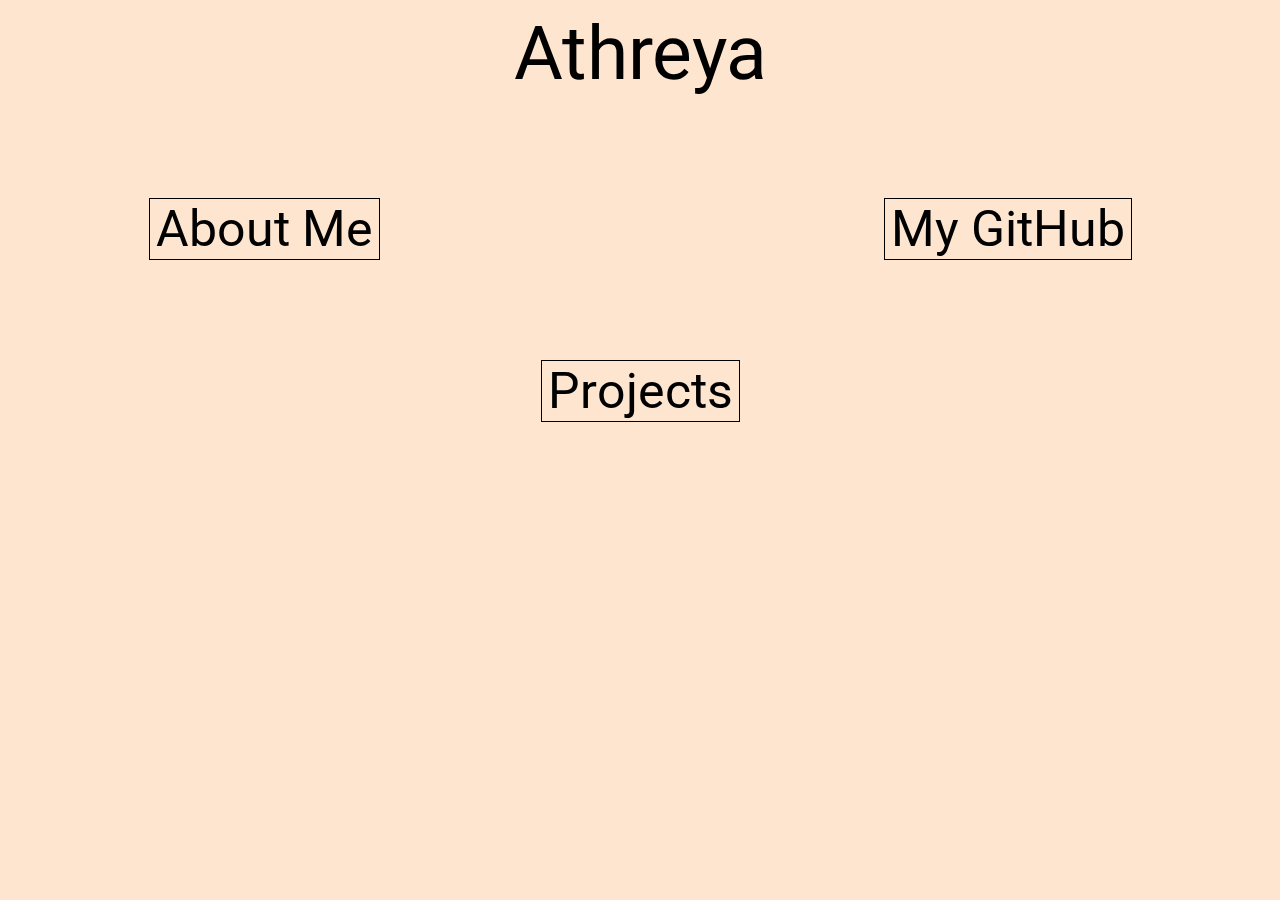
<file: index.html>
<!DOCTYPE html>
<html>
  <head>
    <title>
      Athreya
    </title>
    <link rel="preconnect" href="https://fonts.googleapis.com">
    <link rel="preconnect" href="https://fonts.gstatic.com" crossorigin>
    <link href="https://fonts.googleapis.com/css2?family=Roboto:wght@100;700&display=swap" rel="stylesheet">
      

    <link rel="stylesheet" href="styles/website.css">
  </head>

  <body>
    <a style="text-decoration: none;" href="index.html">
      <button class="heading">
        Athreya 
      </button>
    </a>

 
  <a style="text-decoration: none;" href="aboutme.html">
    <button class="about-me">
      About Me
    </button>
  </a>

  <a style="text-decoration: none;" href="https://github.com/elmreya" target="_blank">
    <button class="github">
      My GitHub
    </button>
  </a>

  <div>
  <a style="text-decoration: none;" href="projects.html">
    <button class="projects">
      Projects
    </button>
  </a>

</div>

</body>

</html>
</file>
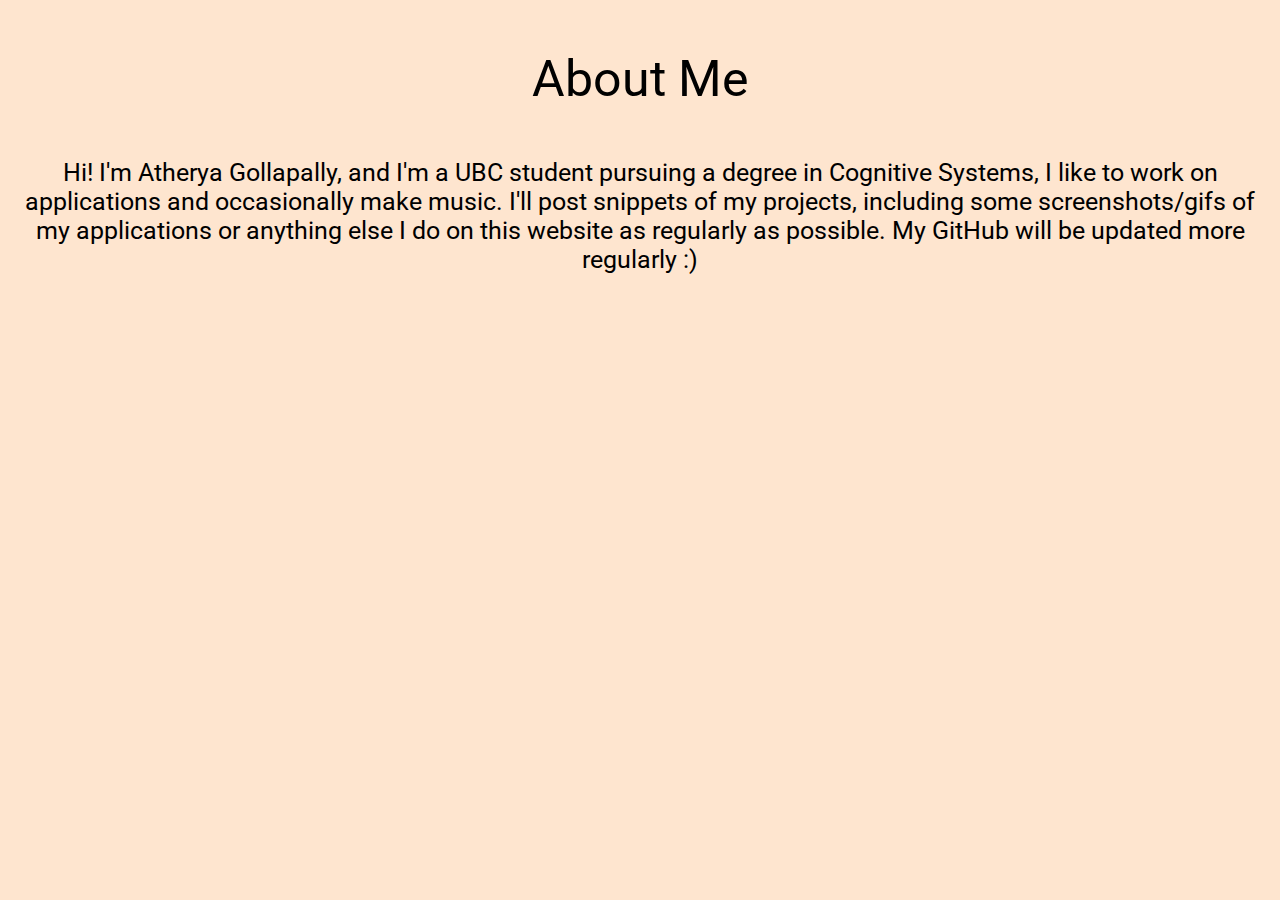
<file: aboutme.html>
<!DOCTYPE html>
<html>
  <head>
    <title>
      About Me
    </title>
    <link rel="preconnect" href="https://fonts.googleapis.com">
    <link rel="preconnect" href="https://fonts.gstatic.com" crossorigin>
    <link href="https://fonts.googleapis.com/css2?family=Roboto:wght@100;700&display=swap" rel="stylesheet">
    <link rel="stylesheet" href="styles/website-aboutme.css">
  </head>

  <body>
    <p class=title>
      About Me
    </p>
    <p class="aboutme">
      Hi! I'm Atherya Gollapally, and I'm a UBC student pursuing a degree in Cognitive Systems, I like to work on applications and occasionally make music. I'll post snippets of my projects, including some screenshots/gifs of my applications or anything else I do on this website as regularly as possible. My GitHub will be updated more regularly :&#41
    </p>
  </body>
</html>
</file>
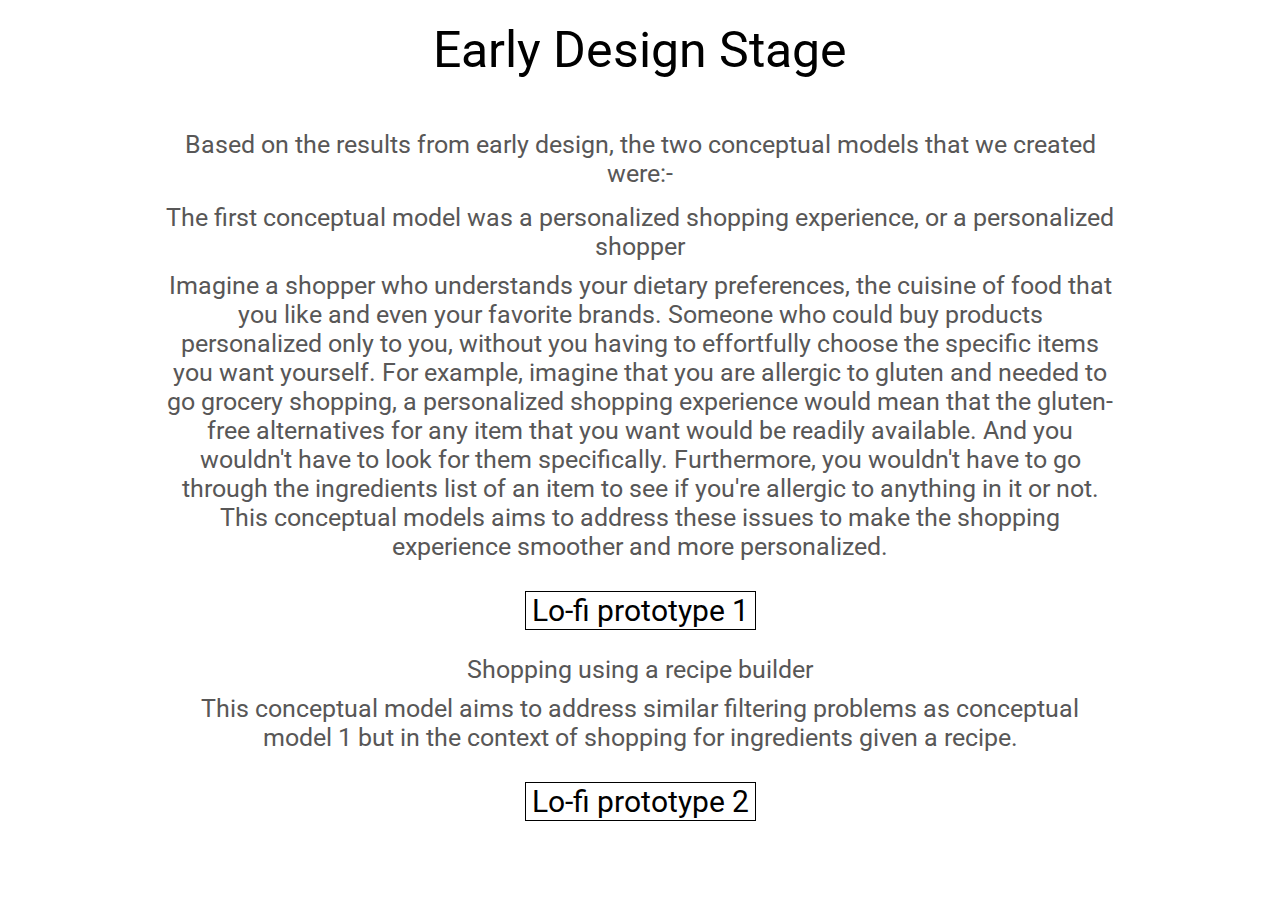
<file: early-design.html>
<!DOCTYPE html>
<html>
    <head>
        <title>
            The Early Design Stage
        </title>

    <link rel="preconnect" href="https://fonts.googleapis.com">
    <link rel="preconnect" href="https://fonts.gstatic.com" crossorigin>
    <link href='https://fonts.googleapis.com/css?family=JetBrains Mono' rel='stylesheet'>
    <link href="https://fonts.googleapis.com/css2?family=Roboto:wght@100;700&display=swap" rel="stylesheet">
    
    <link rel="stylesheet" href="styles/early-design.css">

    </head>
    
    <body>
        <a style="text-decoration: none;" href="ux-ui-project.html">
            <button class="title">
              Early Design Stage
            </button>
        </a>
          
        <p class="p1">
            Based on the results from early design, the two conceptual models that we created were:- <br>

        </p>

        <p class="model_1">
            The first conceptual model was a personalized shopping experience, or a personalized shopper
        </p>

        <p class="model_1_info">
            Imagine a shopper who understands your dietary preferences, the cuisine of food that you like and even your favorite brands.
            Someone who could buy products personalized only to you, without you having to effortfully choose the specific items you want yourself.
            For example, imagine that you are allergic to gluten and needed to go grocery shopping, a personalized shopping experience would mean that the gluten-free alternatives for any item that you want would be readily available.
            And you wouldn't have to look for them specifically. Furthermore, you wouldn't have to go through the ingredients list of an item to see if you're allergic to anything in it or not.
            This conceptual models aims to address these issues to make the shopping experience smoother and more personalized.
        </p>

        <a style="text-decoration: none;", href="https://www.figma.com/proto/DAu6wJQqedphQsql6ZhbjZ/LoFi-Prototype-1?t=DCzz3pP6LUs5zoYC-1", target="_blank">
            <button class="prototype_1">
                Lo-fi prototype 1
            </button>
        </a>


        <p class="model_2">
            Shopping using a recipe builder
        </p>

        <p class="model_2_info">
            This conceptual model aims to address similar filtering problems as conceptual model 1 but in the context of shopping for ingredients given a recipe.
        </p>

        <a style="text-decoration: none;", href="https://www.figma.com/proto/fj1kmTfIxMPHLhRpXg0vRU/LoFi-Prototype-2?t=DCzz3pP6LUs5zoYC-1", target="_blank">
            <button class="prototype_2">
                Lo-fi prototype 2
            </button>
        </a>
        
    </body>
</html>
</file>
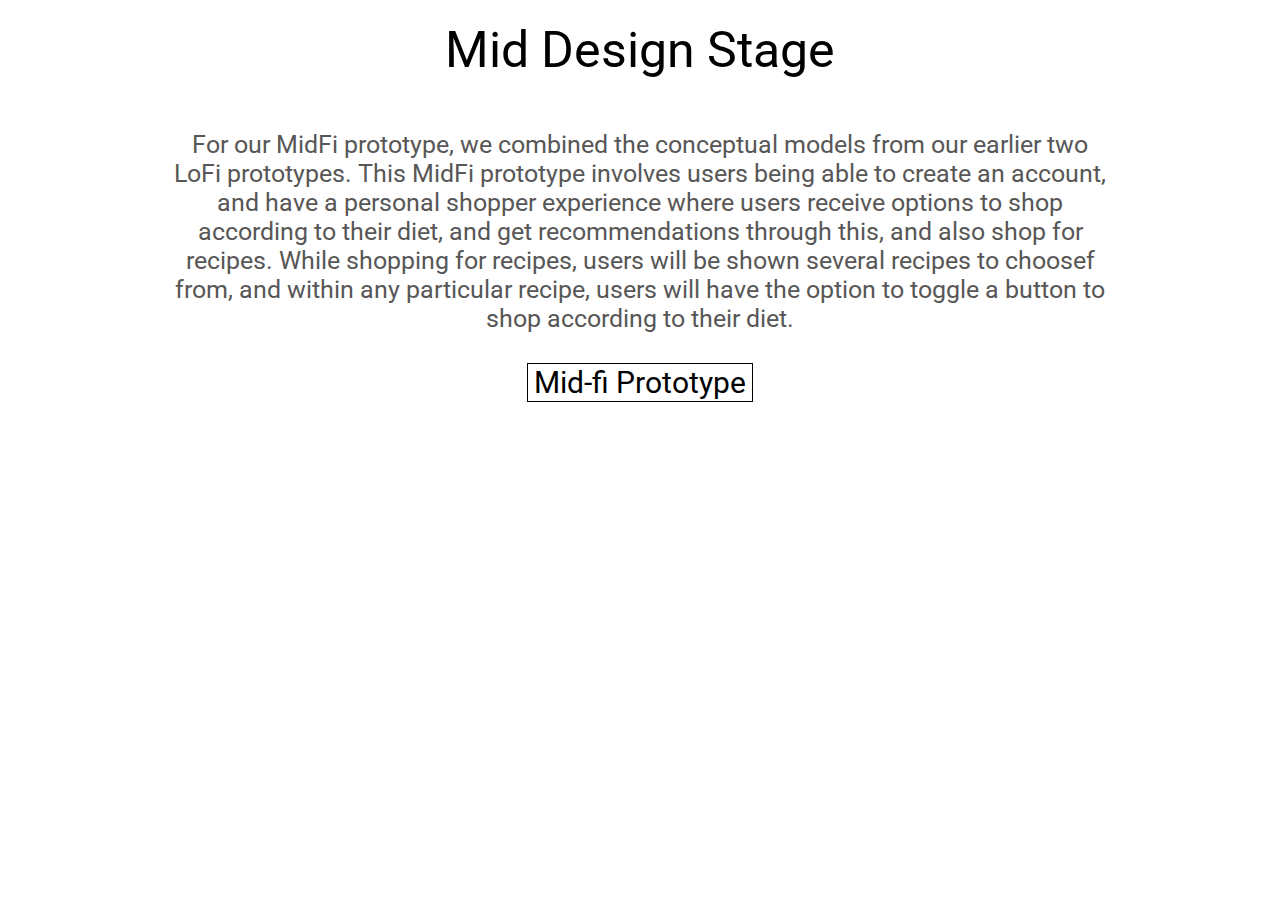
<file: mid-design.html>
<!DOCTYPE html>
<html>
    <head>
        <title>
            The Early Design Stage
        </title>

    <link rel="preconnect" href="https://fonts.googleapis.com">
    <link rel="preconnect" href="https://fonts.gstatic.com" crossorigin>
    <link href='https://fonts.googleapis.com/css?family=JetBrains Mono' rel='stylesheet'>
    <link href="https://fonts.googleapis.com/css2?family=Roboto:wght@100;700&display=swap" rel="stylesheet">
    
    <link rel="stylesheet" href="styles/mid-design.css">

    </head>
    
    <body>
        <a style="text-decoration: none;" href="ux-ui-project.html">
            <button class="title">
              Mid Design Stage
            </button>
        </a>

        <p class="model_info">
            For our MidFi prototype, we combined the conceptual models from our earlier two LoFi prototypes. This MidFi prototype involves users being able to create an account, and have a personal shopper experience where users
            receive options to shop according to their diet, and get recommendations through this, and also shop for recipes. While shopping for recipes, users will be shown several recipes to choosef from, and within any particular recipe,
            users will have the option to toggle a button to shop according to their diet.
        </p>

        <a style="text-decoration: none;", href="https://www.figma.com/design/zgjdOJSf6lB94SCYlpEVSs/Untitled?node-id=0-1&t=oNIoUdvsfe32wmOU-1", target="_blank">
            <button class="prototype_1">
                Mid-fi Prototype
            </button>
        </a>
        
    </body>
</html>
</file>
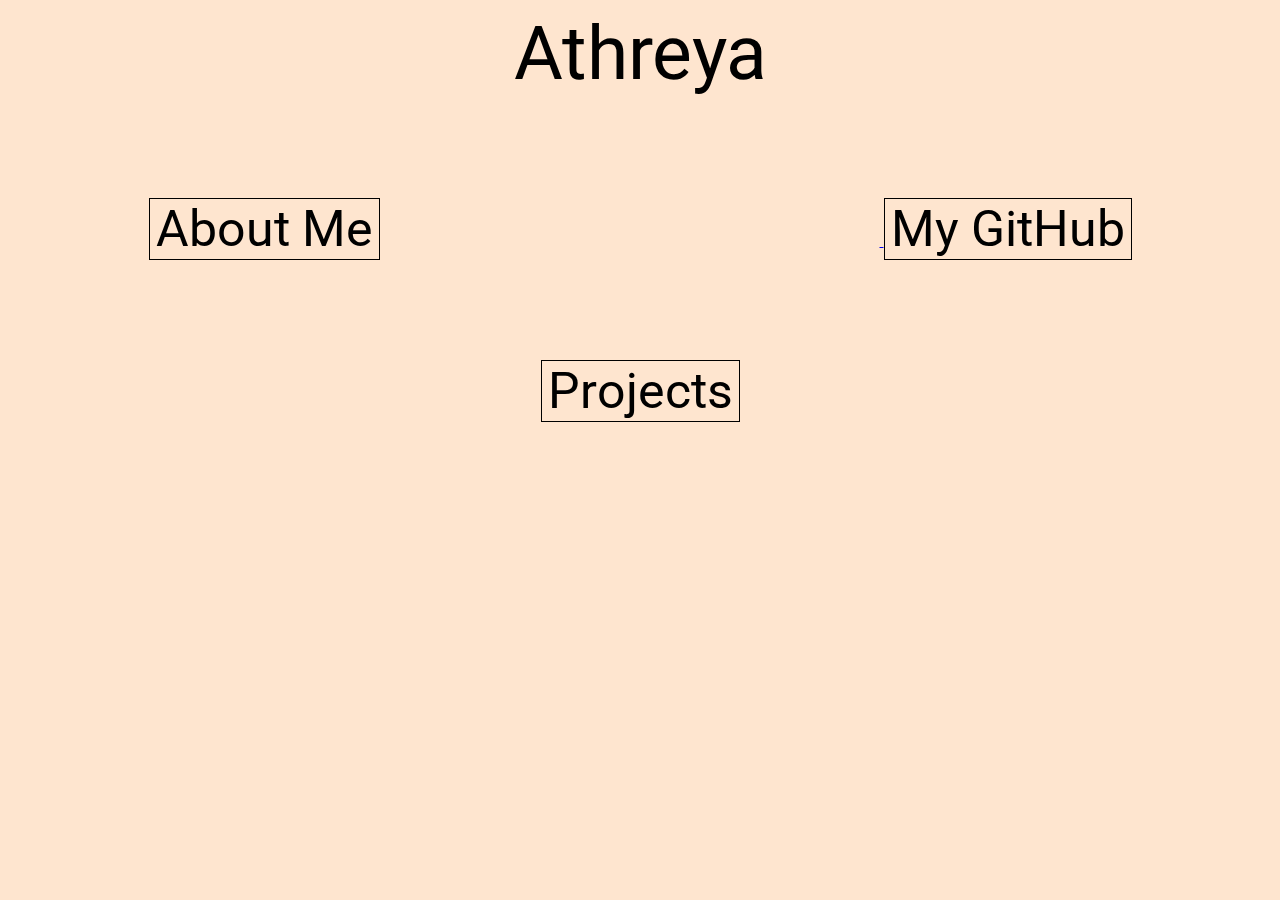
<file: my-website.html>
<!DOCTYPE html>
<html>
  <head>
    <title>
      Athreya
    </title>
    <link rel="preconnect" href="https://fonts.googleapis.com">
    <link rel="preconnect" href="https://fonts.gstatic.com" crossorigin>
    <link href="https://fonts.googleapis.com/css2?family=Roboto:wght@100;700&display=swap" rel="stylesheet">
      

    <link rel="stylesheet" href="styles/website.css">
  </head>

  <body>
    <a style="text-decoration: none;" href="my-website.html">
      <button class="heading">
        Athreya 
      </button>
    </a>


  <a href="aboutme.html">
    <button class="about-me">
      About Me
    </button>
  </a>

  <a href="https://github.com/elmreya" target="_blank">
    <button class="github">
      My GitHub
    </button>
  </a>

  <div>
  <a style="text-decoration: none;" href="projects.html">
    <button class="projects">
      Projects
    </button>
  </a>

</div>

</body>

</html>
</file>
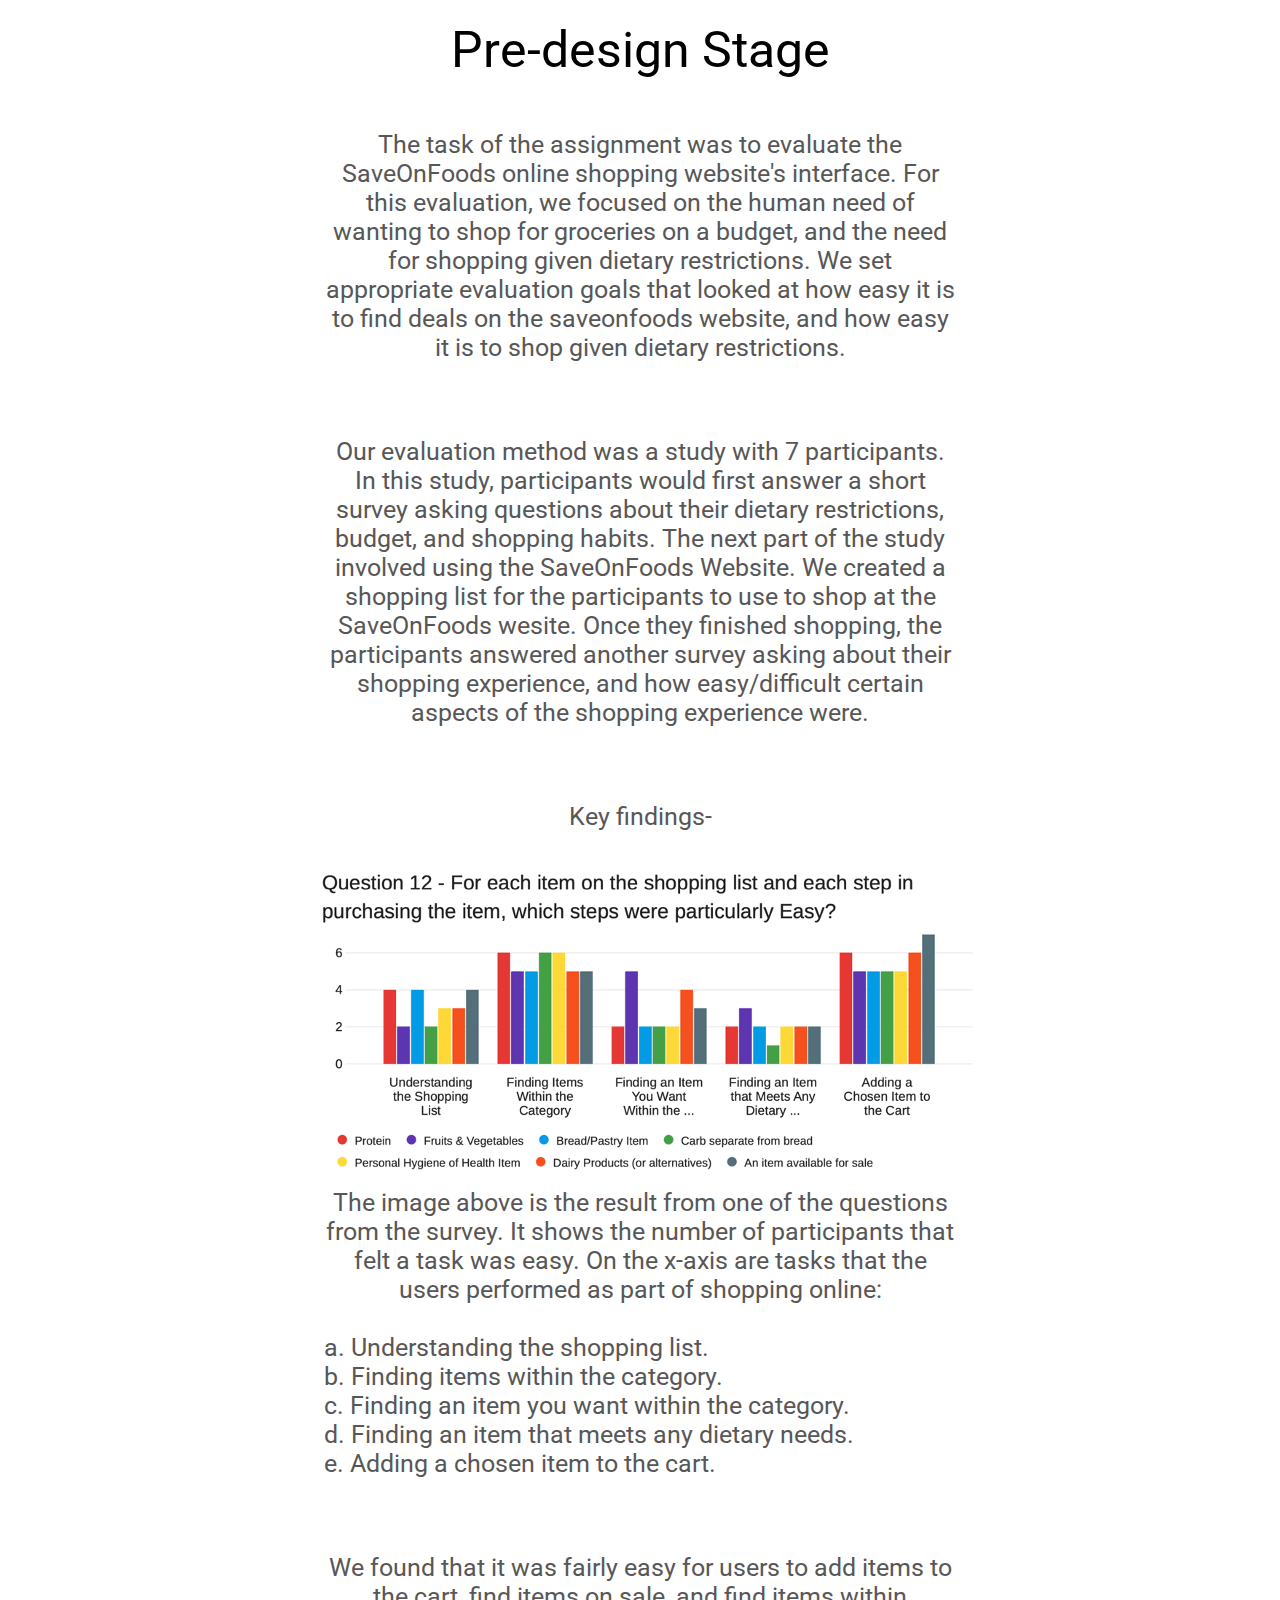
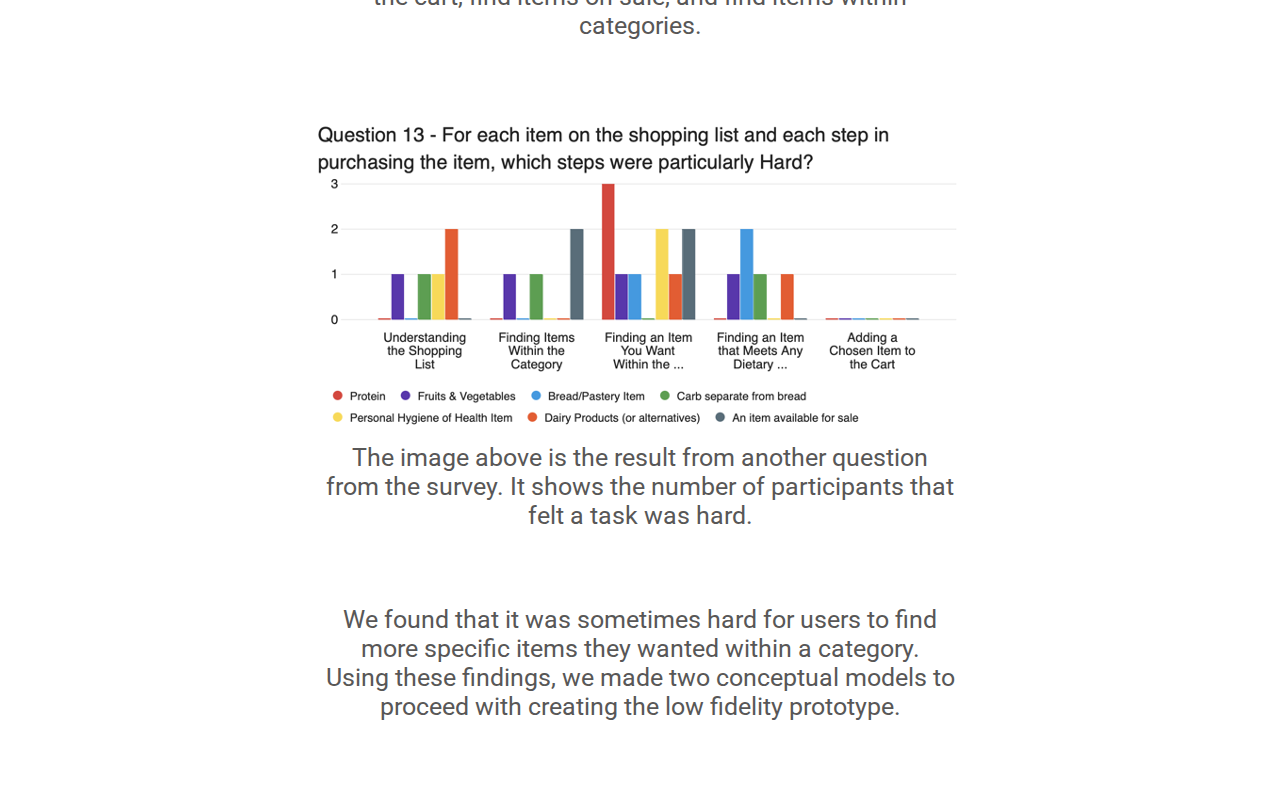
<file: pre-design.html>
<!DOCTYPE html>
<html>
  <head>
    <title>
      The Pre Design Stage
    </title>

    <link rel="preconnect" href="https://fonts.googleapis.com">
    <link rel="preconnect" href="https://fonts.gstatic.com" crossorigin>
    <link href='https://fonts.googleapis.com/css?family=JetBrains Mono' rel='stylesheet'>
    <link href="https://fonts.googleapis.com/css2?family=Roboto:wght@100;700&display=swap" rel="stylesheet">
    
    <link rel="stylesheet" href="styles/pre-design.css">

  </head>

  <body>
    <a style="text-decoration: none;" href="ux-ui-project.html">
      <button class="title">
        Pre-design Stage
      </button>
    </a>

    <p class="p1">
      The task of the assignment was to evaluate the SaveOnFoods online shopping website's interface.
      For this evaluation, we focused on the human need of wanting to shop for groceries on a budget, and the need for shopping given dietary restrictions.
      We set appropriate evaluation goals that looked at how easy it is to find deals on the saveonfoods website, and how easy it is to shop given dietary restrictions.
    </p>

    <p class="p2">
      Our evaluation method was a study with 7 participants. In this study, participants would first answer a short survey asking questions about their dietary restrictions, budget, and shopping habits.
      The next part of the study involved using the SaveOnFoods Website. We created a shopping list for the participants to use to shop at the SaveOnFoods wesite. 
      Once they finished shopping, the participants answered another survey asking about their shopping experience, and how easy/difficult certain aspects of the shopping experience were.
    </p>

    <p class="p3">
      Key findings-
    </p>

    <img class = "figure-1" src="images/figure-1.png">
    
    <p class="p4">
      The image above is the result from one of the questions from the survey. It shows the number of participants that felt a task was easy.
      On the x-axis are tasks that the users performed as part of shopping online: <br>
    </p>

    <p class="list">
      <br>
      a. Understanding the shopping list. <br>
      b. Finding items within the category. <br>
      c. Finding an item you want within the category. <br>
      d. Finding an item that meets any dietary needs. <br>
      e. Adding a chosen item to the cart. <br>
    </p>

    <p class="p5">
      We found that it was fairly easy for users to add items to the cart, find items on sale, and find items within categories. <br>
    </p>

    <img class="figure-2" src="images/figure-2.png">

    <p class="p6">
      The image above is the result from another question from the survey. It shows the number of participants that felt a task was hard. <br>
    </p>

    <p class="p7">
      We found that it was sometimes hard for users to find more specific items they wanted within a category. <br>
      Using these findings, we made two conceptual models to proceed with creating the low fidelity prototype.
    </p>

  </body>


</html>
</file>
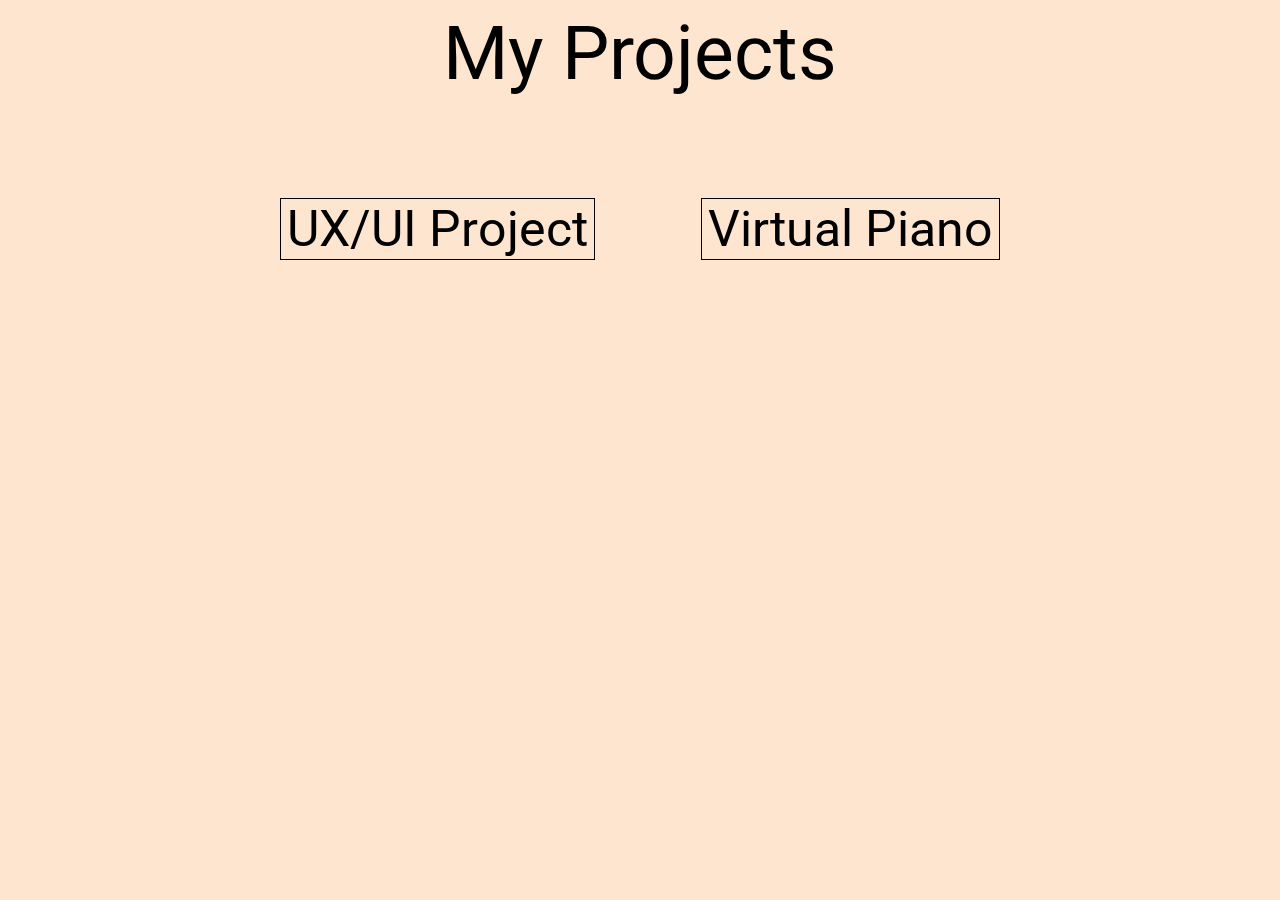
<file: projects.html>
<!DOCTYPE html>
<html>
  <head>
    <title>
      My Projects
    </title>
    <link rel="preconnect" href="https://fonts.googleapis.com">
    <link rel="preconnect" href="https://fonts.gstatic.com" crossorigin>
    <link href="https://fonts.googleapis.com/css2?family=Roboto:wght@100;700&display=swap" rel="stylesheet">
    
    <link rel="stylesheet" href="styles/website-projects.css">
  </head>
  
  <body>
    <a style="text-decoration: none;" href="index.html">
      <button class="title">
        My Projects
      </button>
    </a>

    <a style="text-decoration: none;" href="ux-ui-project.html" target="_blank">  
      <button class="project-1-title">
        UX/UI Project
      </button>
    </a>

    <a style="text-decoration: none;" href="https://github.com/elmreya/virtual-keyboard-project" target="_blank">
      <button class="project-2-title">
        Virtual Piano
      </button>
    </a>
  </body>
  
</html>
</file>
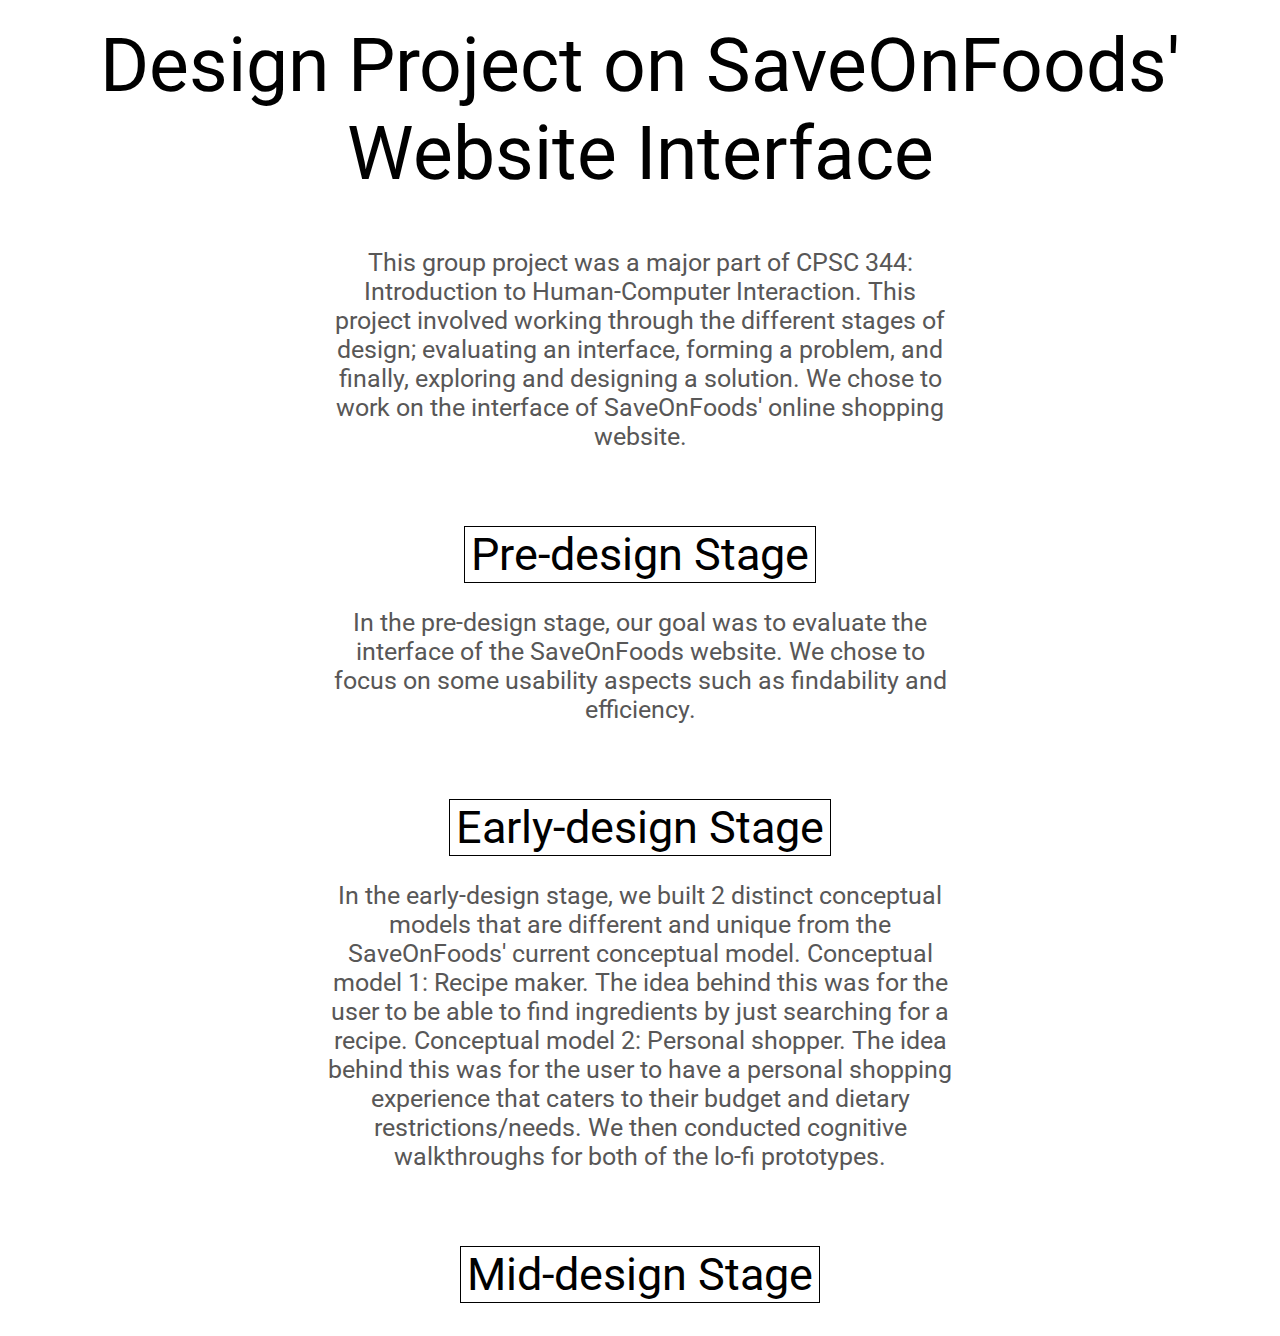
<file: ux-ui-project.html>
<!DOCTYPE html>
<html>
  <head>
    <title>
      UX/UI Project on SaveOnFoods
    </title>

    <link rel="preconnect" href="https://fonts.googleapis.com">
    <link rel="preconnect" href="https://fonts.gstatic.com" crossorigin>
    <link href='https://fonts.googleapis.com/css?family=JetBrains Mono' rel='stylesheet'>
    <link href="https://fonts.googleapis.com/css2?family=Roboto:wght@100;700&display=swap" rel="stylesheet">

    <link rel="stylesheet" href="styles/ux-ui-project.css">

  </head>

  <body>
    <a style="text-decoration: none;" href="index.html">
      <button class="title">
        Design Project on SaveOnFoods' Website Interface
      </button>
    </a>

    <p class="p1">
      This group project was a major part of CPSC 344: Introduction to Human-Computer Interaction. 
      This project involved working through the different stages of design; evaluating an interface, forming a problem, and finally, exploring and designing a solution.
      We chose to work on the interface of SaveOnFoods' online shopping website. 
    </p>
    
    <a style="text-decoration: none;" href="pre-design.html">
      <button class="pre-design-stage">
        Pre-design Stage
      </button>    
    </a>
   
    <p class="p2">
      In the pre-design stage, our goal was to evaluate the interface of the SaveOnFoods website. 
      We chose to focus on some usability aspects such as findability and efficiency.       
    </p>

    <a style="text-decoration: none;" href="early-design.html">
      <button class="early-design-stage">
        Early-design Stage
      </button>    
    </a>

    <p class="p3">
      In the early-design stage, we built 2 distinct conceptual models that are different and unique from the SaveOnFoods' current conceptual model.
      Conceptual model 1: Recipe maker. The idea behind this was for the user to be able to find ingredients by just searching for a recipe.
      Conceptual model 2: Personal shopper. The idea behind this was for the user to have a personal shopping experience that caters to their budget and dietary restrictions/needs.

      We then conducted cognitive walkthroughs for both of the lo-fi prototypes.
    </p>

    <a style="text-decoration: none;" href="mid-design.html">
      <button class="mid-design-stage">
        Mid-design Stage
      </button>    
    </a>

  </body>


</html>
</file>
<file: styles/website.css>
body {
  text-align: center;
  background-color: rgb(254, 229, 207);
  font-family: Roboto
}
 
.heading {
  width: auto;
  font-size: 75px;
  font-family: Roboto;
  background-color: rgb(254, 229, 207);
  border-width: 0;
  display: block;
  margin:auto;
  margin-bottom: 100px;
  cursor: pointer;
}

.about-me {
  font-family: Roboto;
  background-color: rgb(254, 229, 207);
  font-size: 50px;
  cursor:pointer;
  margin-right: 500px;
  border-style: solid;
  border-width: 1px;
  border-color: black;
  transition: background-color 0.25s,
      color 0.25s;
}

.about-me:hover {
  background-color: black;
  color: rgb(254, 229, 207);
}

.github {
  font-family: Roboto;
  background-color: rgb(254, 229, 207);
  font-size: 50px;
  cursor:pointer;
  border-style: solid;
  border-width: 1px;
  border-color: black;
  transition: background-color 0.25s,
      color 0.25s;
}

.github:hover {
  background-color: black;
  color: rgb(254, 229, 207);
}

.projects {
  font-family: Roboto;
  background-color: rgb(254, 229, 207);
  font-size: 50px;
  cursor:pointer;
  border-style: solid;
  border-width: 1px;
  border-color: black;
  margin: auto;
  margin-top: 100px;
  transition: background-color 0.25s,
      color 0.25s;
}

.projects:hover {
  background-color: black;
  color: rgb(254, 229, 207);
}
</file>
<file: styles/website-aboutme.css>
body {
  text-align: center;
  background-color: rgb(254, 229, 207);
  font-family: Roboto;
  font-size: 25px;
}

.title {
  font-size:50px;
}
</file>
<file: styles/early-design.css>
body{
    text-align: center;
    /* background-color: rgb(254, 229, 207); */
    background-color: white;
    font-family: "Roboto";
    font-size: 25px;
    color: rgb(88, 87, 87);
  }
  
  .title {
    font-family: "Roboto";
    width: auto;
    font-size: 50px;
    /* background-color: rgb(254, 229, 207);*/
    background-color: white;
    border-width: 0;
    display:block;
    margin: auto;
    margin-bottom: 50px; 
    margin-top: 20px;
    cursor:pointer;
    color: black;
  }

  .p1 {
    width: 75%;
    text-align: center;
    margin: auto;
    margin-bottom: 15px;
  }

  .model_1 {
    width: 75%;
    text-align: center;
    margin: auto;
    margin-bottom: 10px;
  }
  
  .model_1_info {
    width: 75%;
    text-align: center;
    margin: auto;
    margin-bottom: 30px;
  }

  .model_2 {
    width: 75%;
    text-align: center;
    margin: auto;
    margin-bottom: 10px;
  }

  .model_2_info {
    width: 75%;
    text-align: center;
    margin: auto;
    margin-bottom: 30px;
  }

  .prototype_1 {
    font-family: "Roboto";
    /*background-color: rgb(254, 229, 207);*/
    background-color: white;
    font-size: 30px;
    cursor:pointer;
    border-width: 1px;
    border-color: black;
    border-style: solid;
    color: black;
    margin-bottom: 25px;
    transition: background-color 0.25s,
        color 0.25s;
  }

  .prototype_1:hover {
    color: white;
    background-color: black;
  }

  .prototype_2 {
    font-family: "Roboto";
    /*background-color: rgb(254, 229, 207);*/
    background-color: white;
    font-size: 30px;
    cursor:pointer;
    border-width: 1px;
    border-color: black;
    border-style: solid;
    color: black;
    margin-bottom: 25px;
    transition: background-color 0.25s,
        color 0.25s;
  }

  .prototype_2:hover {
    color: white;
    background-color: black;
  }
</file>
<file: styles/mid-design.css>
body{
    text-align: center;
    /* background-color: rgb(254, 229, 207); */
    background-color: white;
    font-family: "Roboto";
    font-size: 25px;
    color: rgb(88, 87, 87);
  }
  
  .title {
    font-family: "Roboto";
    width: auto;
    font-size: 50px;
    /* background-color: rgb(254, 229, 207);*/
    background-color: white;
    border-width: 0;
    display:block;
    margin: auto;
    margin-bottom: 50px; 
    margin-top: 20px;
    cursor:pointer;
    color: black;
  }

  .p1 {
    width: 75%;
    text-align: center;
    margin: auto;
    margin-bottom: 15px;
  }

  .model_1 {
    width: 75%;
    text-align: center;
    margin: auto;
    margin-bottom: 10px;
  }
  
  .model_info {
    width: 75%;
    text-align: center;
    margin: auto;
    margin-bottom: 30px;
  }

  .model_2 {
    width: 75%;
    text-align: center;
    margin: auto;
    margin-bottom: 10px;
  }

  .model_2_info {
    width: 75%;
    text-align: center;
    margin: auto;
    margin-bottom: 30px;
  }

  .prototype_1 {
    font-family: "Roboto";
    /*background-color: rgb(254, 229, 207);*/
    background-color: white;
    font-size: 30px;
    cursor:pointer;
    border-width: 1px;
    border-color: black;
    border-style: solid;
    color: black;
    margin-bottom: 25px;
    transition: background-color 0.25s,
        color 0.25s;
  }

  .prototype_1:hover {
    color: white;
    background-color: black;
  }
</file>
<file: styles/pre-design.css>
body{
  text-align: center;
  /*background-color: rgb(254, 229, 207);*/
  background-color: white;
  font-family: "Roboto";
  font-size: 25px;
  color: rgb(88, 87, 87);
}

.title {
  font-family: "Roboto";
  width: auto;
  font-size: 50px;
  /*background-color: rgb(254, 229, 207);*/
  background-color: white;
  border-width: 0;
  display:block;
  margin: auto;
  margin-bottom: 50px; 
  margin-top: 20px;
  cursor:pointer;
  color: black;
}

.p1 {
  width:50%;
  text-align: center;
  margin: auto;
  margin-bottom: 75px;
}

.p2 {
  width:50%;
  text-align: center;
  margin: auto;
  margin-bottom: 75px;
}

.p3 {
  width:50%;
  text-align: center;
  margin: auto;
  margin-bottom: 25px;
}

.p4 {
  width:50%;
  text-align: center;
  margin: auto;
}

.list {
  width:50%;
  text-align: left;
  margin: auto;
  margin-bottom: 75px;
}

.p5 {
  width:50%;
  text-align: center;
  margin: auto;
  margin-bottom: 75px;
}

.p6 {
  width:50%;
  text-align: center;
  margin: auto;
  margin-bottom: 75px;
}

.p7 {
  width:50%;
  text-align: center;
  margin: auto;
  margin-bottom: 75px;
}
</file>
<file: styles/website-projects.css>
body{
  text-align: center;
  background-color: rgb(254, 229, 207);
  font-family: Roboto;
  font-size: 25px;
}

button{
  text-decoration: none;
}

.title {
  font-size: 50px;
  width: auto;
  font-size: 75px;
  font-family: Roboto;
  background-color: rgb(254, 229, 207);
  border-width: 0;
  display: block;
  margin:auto;
  margin-bottom: 100px;
  cursor: pointer;
}

.project-1-title{
  font-family: Roboto;
  background-color: rgb(254, 229, 207);
  font-size: 50px;
  margin-right: 100px;
  text-decoration: none;
  cursor:pointer;
  border-style: solid;
  border-width: 1px;
  border-color: black;
  transition: background-color 0.25s,
      color 0.25s;
}

.project-1-title:hover {
  background-color: black;
  color: rgb(254, 229, 207);
}

.project-2-title{
  font-family: Roboto;
  background-color: rgb(254, 229, 207);
  font-size: 50px;
  cursor:pointer;
  text-decoration: none;
  border-style: solid;
  border-width: 1px;
  border-color: black;
  transition: background-color 0.25s,
      color 0.25s;
}

.project-2-title:hover {
  background-color: black;
  color: rgb(254, 229, 207);
}
</file>
<file: styles/ux-ui-project.css>
body {
  text-align: center;
  /*background-color: rgb(254, 229, 207);*/
  background-color: white;
  font-family: "Roboto";
  font-size: 25px;
  /*color: black;*/
  color: rgb(88, 87, 87);
}

.title {
  font-family: "Roboto";
  width: auto;
  font-size: 75px;
  /*background-color: rgb(254, 229, 207);*/
  background-color: white;
  border-width: 0;
  display:block;
  margin: auto;
  margin-bottom: 50px; 
  margin-top: 20px;
  cursor:pointer;
  color: black;
}

.pre-design-stage {
  font-family: "Roboto";
  /*background-color: rgb(254, 229, 207);*/
  background-color: white;
  font-size: 45px;
  cursor:pointer;
  border-width: 1px;
  border-color: black;
  border-style: solid;
  color: black;
  margin-bottom: 25px;
  transition: background-color 0.25s,
      color 0.25s;
}

.pre-design-stage:hover {
  /*color: rgb(254, 229, 207);*/
  color: white;
  background-color: black;
}


.early-design-stage {
  font-family: "Roboto";
  /*background-color: rgb(254, 229, 207);*/
  background-color: white;
  font-size: 45px;
  cursor:pointer;
  border-width: 1px;
  border-color: black;
  border-style: solid;
  color: black;
  margin-bottom: 25px;
  transition: background-color 0.25s,
      color 0.25s;
}

.early-design-stage:hover {
  /*color: rgb(254, 229, 207);*/
  color: white;
  background-color: black;
}


.mid-design-stage {
  font-family: "Roboto";
  /*background-color: rgb(254, 229, 207);*/
  background-color: white;
  font-size: 45px;
  cursor:pointer;
  border-width: 1px;
  border-color: black;
  border-style: solid;
  color: black;
  margin-bottom: 25px;
  transition: background-color 0.25s,
      color 0.25s;
}

.mid-design-stage:hover {
  /*color: rgb(254, 229, 207);*/
  color: white;
  background-color: black;
}


.p1 {
  width:50%;
  text-align: center;
  margin: auto;
  margin-bottom: 75px;
}

.p2 {
  width:50%;
  text-align: center;
  margin: auto;
  margin-bottom: 75px;
}

.p3 {
  width:50%;
  text-align: center;
  margin: auto;
  margin-bottom: 75px;
}
</file>
